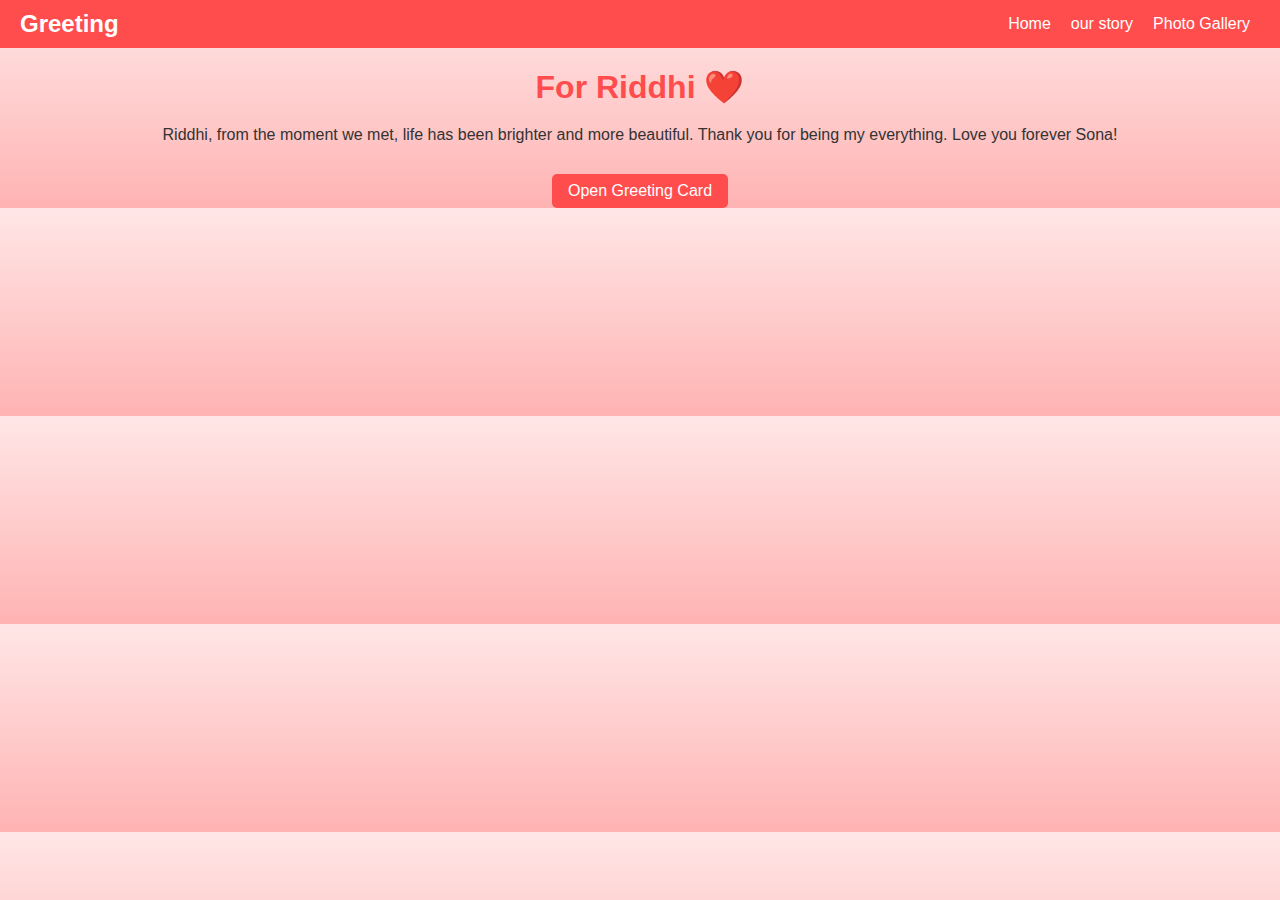
<file: HTML CODE/FOR RIDDHI.html>
<!DOCTYPE html>
<html lang="en">
<head>
  <meta charset="UTF-8">
  <meta name="viewport" content="width=device-width, initial-scale=1.0">
  <title>Greeting</title>
  <style>
    body {
      margin: 0;
      font-family: Arial, sans-serif;
      text-align: center;
      background: linear-gradient(to bottom, #ffe6e6, #ffb3b3);
      overflow: hidden;
    }

    header {
      display: flex;
      justify-content: space-between;
      align-items: center;
      background-color: #ff4d4d;
      padding: 10px 20px;
      color: white;
    }

    .logo {
      font-size: 1.5rem;
      font-weight: bold;
    }

    nav ul {
      list-style: none;
      padding: 0;
      margin: 0;
      display: flex;
    }

    nav ul li {
      margin: 0 10px;
    }

    nav ul li a {
      color: white;
      text-decoration: none;
      font-size: 1rem;
    }

    nav ul li a:hover {
        color: #000000;
    }

    h1 {
      font-size: 2.5rem;
      color: #ff4d4d;
      margin: 20px 0;
    }

    p {
      font-size: 1.2rem;
      color: #333;
      margin: 10px 20px;
    }

    .btn {
      padding: 10px 20px;
      font-size: 1.2rem;
      color: #fff;
      background-color: #ff4d4d;
      border: none;
      border-radius: 5px;
      cursor: pointer;
      margin-top: 20px;
    }

    .greeting-card {
      display: none;
      position: fixed;
      top: 0;
      left: 0;
      width: 100%;
      height: 100%;
      background: rgba(0, 0, 0, 0.8);
      color: white;
      z-index: 1000;
      flex-direction: column;
      justify-content: center;
      align-items: center;
      text-align: center;
      padding: 20px;
    }

    .greeting-card.active {
      display: flex;
    }

    .close-btn {
      padding: 10px 20px;
      font-size: 1rem;
      color: #000;
      background-color: #fff;
      border: none;
      border-radius: 5px;
      cursor: pointer;
      margin-top: 20px;
    }

    .heart {
      position: absolute;
      width: 20px;
      height: 20px;
      background-color: #ff4d4d;
      clip-path: polygon(50% 0%, 100% 35%, 82% 100%, 50% 80%, 18% 100%, 0% 35%);
      animation: float 5s infinite;
    }

    @keyframes float {
      0% {
        transform: translateY(100vh) rotate(0deg);
        opacity: 1;
      }
      100% {
        transform: translateY(-10vh) rotate(360deg);
        opacity: 0;
      }
    }

    /* Media Query for Tablets */
    @media (max-width: 1280px) {
      h1 {
        font-size: 2rem;
      }
      p {
        font-size: 1rem;
      }
      .btn {
        font-size: 1rem;
        padding: 8px 16px;
      }
      .close-btn {
        font-size: 0.9rem;
        padding: 8px 16px;
      }
    }

    /* For tablets like Lenovo M10 (portrait) */
    @media (max-width: 1024px) {
        .container {
            padding: 20px;
        }
        header h1 {
            font-size: 32px;
        }
        .main-heading {
            font-size: 26px;
        }
        .story-section h2 {
            font-size: 22px;
        }

    }
  </style>
</head>
<body>
  
  <!-- Header -->
  <header>
    <div class="logo">Greeting</div>
    <nav>
      <ul>
        <li><a href="index.html">Home</a></li>
        <li><a href="our story.html">our story</a></li>
        <li><a href="gallery.html">Photo Gallery</a></li>
      </ul>
    </nav>
  </header>

  <!-- Homepage -->
  <div>
    <h1>For Riddhi ❤️</h1>
    <p>
      Riddhi, from the moment we met, life has been brighter and more beautiful. 
      Thank you for being my everything. Love you forever Sona!
    </p>
    <button class="btn" onclick="showCard()">Open Greeting Card</button>
  </div>

  <!-- Greeting Card -->
  <div class="greeting-card" id="greetingCard">
    <h1>Happy Anniversary, Riddhi! ❤️</h1>
    <p style="color: #ffb3b3; font-size: 1.2rem; margin: 20px 0;">
      Here's a little something to celebrate our beautiful journey together. 
      Thank you for everything. You are my world! 💕
    </p>
    <button class="close-btn" onclick="closeCard()">Close</button>
  </div>

  <script>
    // Function to show the greeting card
    function showCard() {
      document.getElementById("greetingCard").classList.add("active");

      // Add floating hearts
      for (let i = 0; i < 20; i++) {
        const heart = document.createElement("div");
        heart.classList.add("heart");
        heart.style.left = Math.random() * 100 + "vw";
        heart.style.animationDuration = Math.random() * 3 + 2 + "s";
        document.body.appendChild(heart);

        // Remove the heart after animation
        heart.addEventListener("animationend", () => heart.remove());
      }
    }

    // Function to close the greeting card
    function closeCard() {
      document.getElementById("greetingCard").classList.remove("active");
    }
  </script>
</body>
</html>
</file>
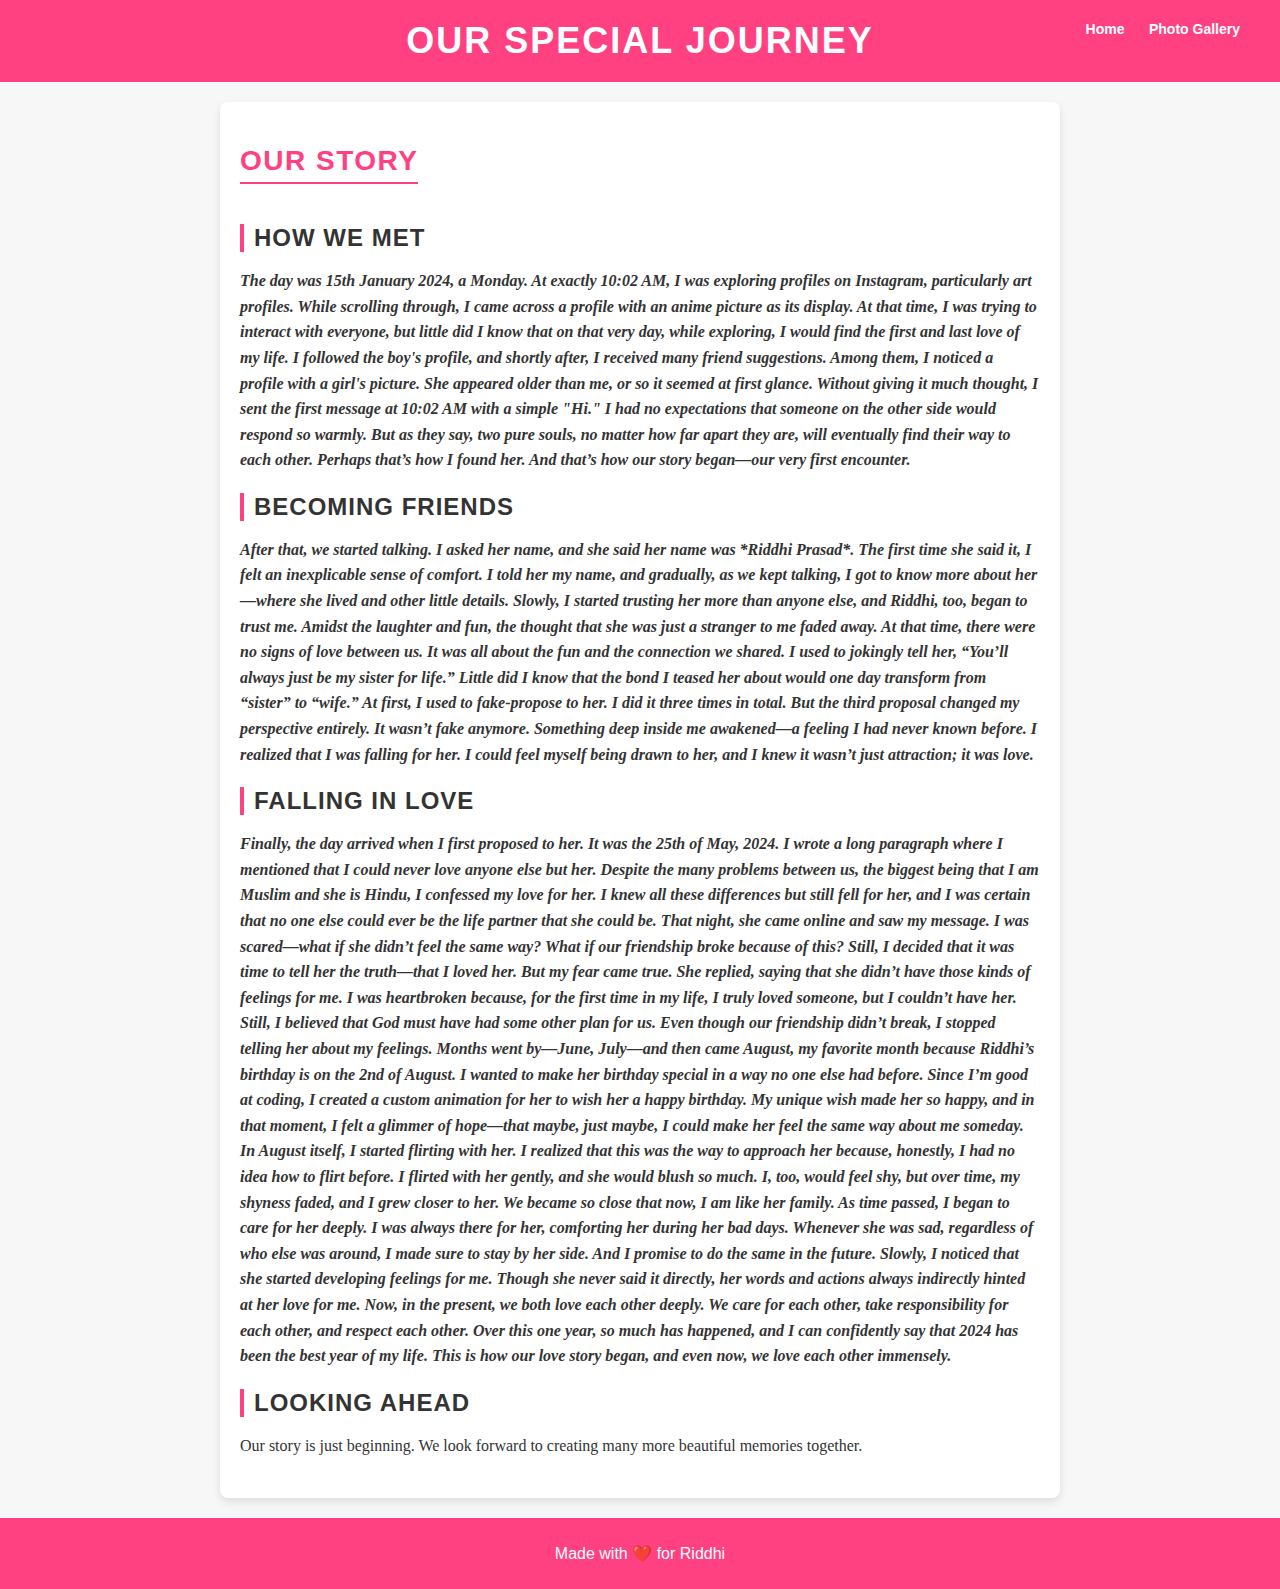
<file: HTML CODE/our story.html>
<!DOCTYPE html>
<html lang="en">
<head>
    <meta charset="UTF-8">
    <meta name="viewport" content="width=device-width, initial-scale=1.0">
    <title>Our Story</title>
    <style>
        body {
            font-family: Arial, sans-serif;
            background-color: #f7f7f7;
            margin: 0;
            padding: 0;
            color: #333;
        }
        header {
            background-color: #ff4081;
            color: white;
            padding: 20px;
            text-align: center;
            position: relative;
        }
        header h1 {
            margin: 0;
            font-size: 36px;
            text-transform: uppercase;
            letter-spacing: 2px;
        }
        header nav {
            position: absolute;
            top: 20px;
            right: 20px;
        }
        header nav ul {
            list-style-type: none;
            padding: 0;
            margin: 0;
        }
        header nav ul li {
            display: inline;
            margin-right: 20px;
        }
        header nav ul li a {
            color: white;
            text-decoration: none;
            font-weight: bold;
        }
        header nav ul li a:hover {
            color: #000000;
        }

        .container {
            max-width: 800px;
            margin: 20px auto;
            padding: 20px;
            background-color: white;
            box-shadow: 0 4px 8px rgba(0, 0, 0, 0.1);
            border-radius: 8px;
        }
        .main-heading {
            text-align: center;
            margin-bottom: 20px;
            font-size: 28px;
            text-transform: uppercase;
            letter-spacing: 1.5px;
            color: #ff4081;
            border-bottom: 2px solid #ff4081;
            display: inline-block;
            padding-bottom: 5px;
        }
        .story-section {
            margin-bottom: 20px;
        }
        .story-section h2 {
            font-size: 24px;
            color: #333;
            text-transform: uppercase;
            letter-spacing: 1px;
            margin-bottom: 10px;
            border-left: 4px solid #ff4081;
            padding-left: 10px;
        }
        .story-section p {
            line-height: 1.6;
        }
        footer {
            text-align: center;
            padding: 10px;
            background-color: #ff4081;
            color: white;
            margin-top: 20px;
        }

        @media (max-width: 800px) {
            nav ul {
                display: flex;
                flex-direction: column; /* Stack menu items vertically */
                align-items: center;
            }
            nav ul li {
                margin: 5px 0; /* Add spacing between items */
            }
        }

        @media (max-width: 800px) {
            nav ul {
                display: flex;
                flex-direction: column; /* Stack menu items vertically */
                align-items: center;
            }
            nav ul li {
                margin: 5px 0; /* Add spacing between items */
            }
        }

        nav ul li a {
            font-size: 14px; /* Adjust for readability */
        }
           
    </style>
</head>
<body>
    <header>
        <h1>Our Special Journey</h1>
        <nav>
            <ul>
                <li><a href="index.html">Home</a></li>
                <li><a href="gallery.html">Photo Gallery</a></li>
            </ul>
        </nav>
    </header>
    <div class="container">
        <h2 class="main-heading">Our Story</h2>
        <div class="story-section">
            <h2>How We Met</h2>
            <p style="font-family: American Typewriter, serif; font-style: oblique; font-weight: 900;">The day was <b>15th January 2024</b>, a <b>Monday</b>. At exactly <b>10:02 AM</b>, I was exploring profiles on Instagram, particularly art profiles. While scrolling through, I came across a profile with an anime picture as its display. At that time, I was trying to interact with everyone, but little did I know that on that very day, while exploring, I would find the first and last love of my life.

            I followed the boy's profile, and shortly after, I received many friend suggestions. Among them, I noticed a profile with a girl's picture. She appeared older than me, or so it seemed at first glance. Without giving it much thought, I sent the first message at <b>10:02 AM</b> with a simple <b>"Hi."</b>

            I had no expectations that someone on the other side would respond so warmly. But as they say, two pure souls, no matter how far apart they are, will eventually find their way to each other. Perhaps that’s how I found her.

            And that’s how our story began—our very first encounter.</p>
        </div>
        <div class="story-section">
            <h2>Becoming Friends</h2>
            <p style="font-family: American Typewriter, serif; font-style: oblique; font-weight: 900;">After that, we started talking. I asked her name, and she said her name was *Riddhi Prasad*. The first time she said it, I felt an inexplicable sense of comfort. I told her my name, and gradually, as we kept talking, I got to know more about her—where she lived and other little details. Slowly, I started trusting her more than anyone else, and Riddhi, too, began to trust me.

            Amidst the laughter and fun, the thought that she was just a stranger to me faded away. At that time, there were no signs of love between us. It was all about the fun and the connection we shared. I used to jokingly tell her, “You’ll always just be my sister for life.” Little did I know that the bond I teased her about would one day transform from “sister” to “wife.”

            At first, I used to fake-propose to her. I did it three times in total. But the third proposal changed my perspective entirely. It wasn’t fake anymore. Something deep inside me awakened—a feeling I had never known before. I realized that I was falling for her. I could feel myself being drawn to her, and I knew it wasn’t just attraction; it was love.</p>
        </div>
        <div class="story-section">
            <h2>Falling in Love</h2>
            <p style="font-family: American Typewriter, serif; font-style: oblique; font-weight: 900;">Finally, the day arrived when I first proposed to her. It was the 25th of May, 2024. I wrote a long paragraph where I mentioned that I could never love anyone else but her. Despite the many problems between us, the biggest being that I am Muslim and she is Hindu, I confessed my love for her. I knew all these differences but still fell for her, and I was certain that no one else could ever be the life partner that she could be.

            That night, she came online and saw my message. I was scared—what if she didn’t feel the same way? What if our friendship broke because of this? Still, I decided that it was time to tell her the truth—that I loved her. But my fear came true. She replied, saying that she didn’t have those kinds of feelings for me.

            I was heartbroken because, for the first time in my life, I truly loved someone, but I couldn’t have her. Still, I believed that God must have had some other plan for us. Even though our friendship didn’t break, I stopped telling her about my feelings. Months went by—June, July—and then came August, my favorite month because Riddhi’s birthday is on the 2nd of August.

            I wanted to make her birthday special in a way no one else had before. Since I’m good at coding, I created a custom animation for her to wish her a happy birthday. My unique wish made her so happy, and in that moment, I felt a glimmer of hope—that maybe, just maybe, I could make her feel the same way about me someday.

            In August itself, I started flirting with her. I realized that this was the way to approach her because, honestly, I had no idea how to flirt before. I flirted with her gently, and she would blush so much. I, too, would feel shy, but over time, my shyness faded, and I grew closer to her. We became so close that now, I am like her family.

            As time passed, I began to care for her deeply. I was always there for her, comforting her during her bad days. Whenever she was sad, regardless of who else was around, I made sure to stay by her side. And I promise to do the same in the future. Slowly, I noticed that she started developing feelings for me. Though she never said it directly, her words and actions always indirectly hinted at her love for me.

            Now, in the present, we both love each other deeply. We care for each other, take responsibility for each other, and respect each other. Over this one year, so much has happened, and I can confidently say that 2024 has been the best year of my life.

            This is how our love story began, and even now, we love each other immensely.</p>
        </div>
        <div class="story-section">
            <h2>Looking Ahead</h2>
            <p style="font-family: Impact, fantasy;">Our story is just beginning. We look forward to creating many more beautiful memories together.</p>
        </div>
    </div>
    <footer>
        <p>Made with ❤️ for Riddhi</p>
    </footer>
</body>
</html>
</file>
